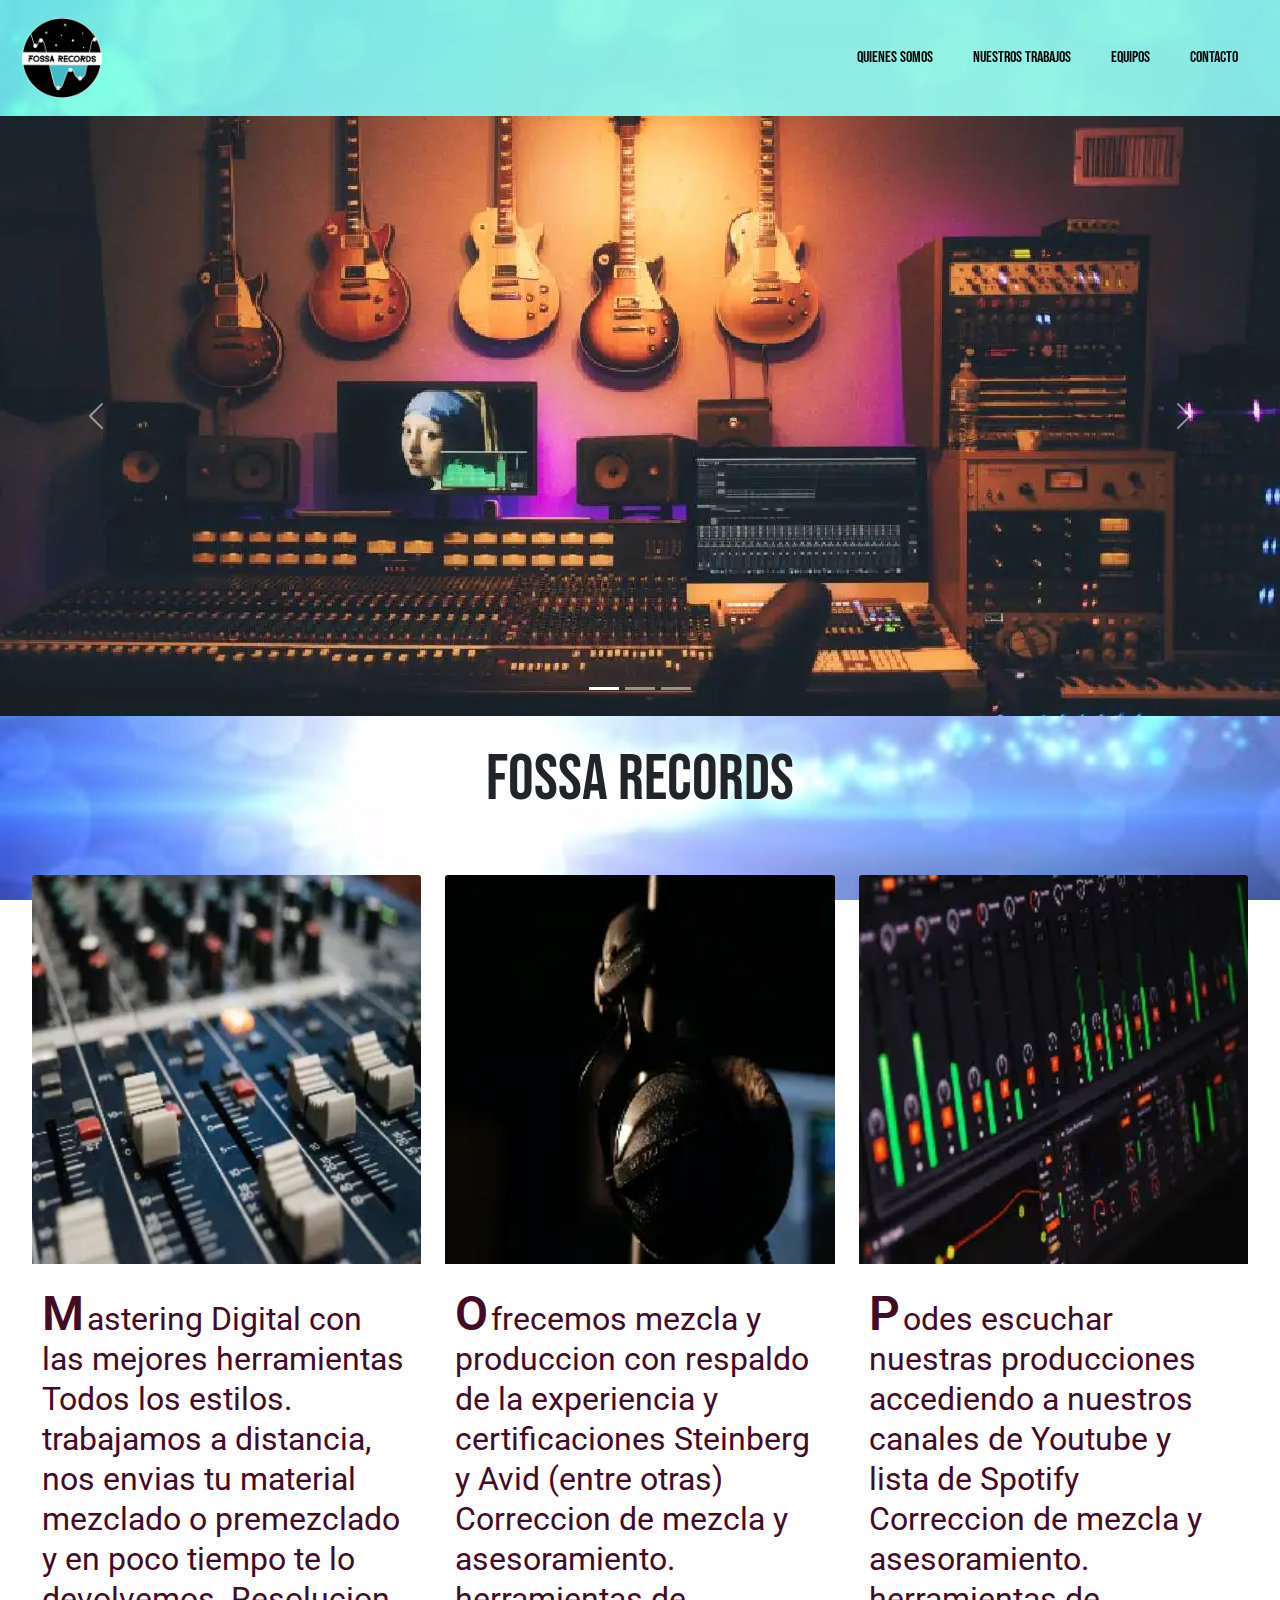
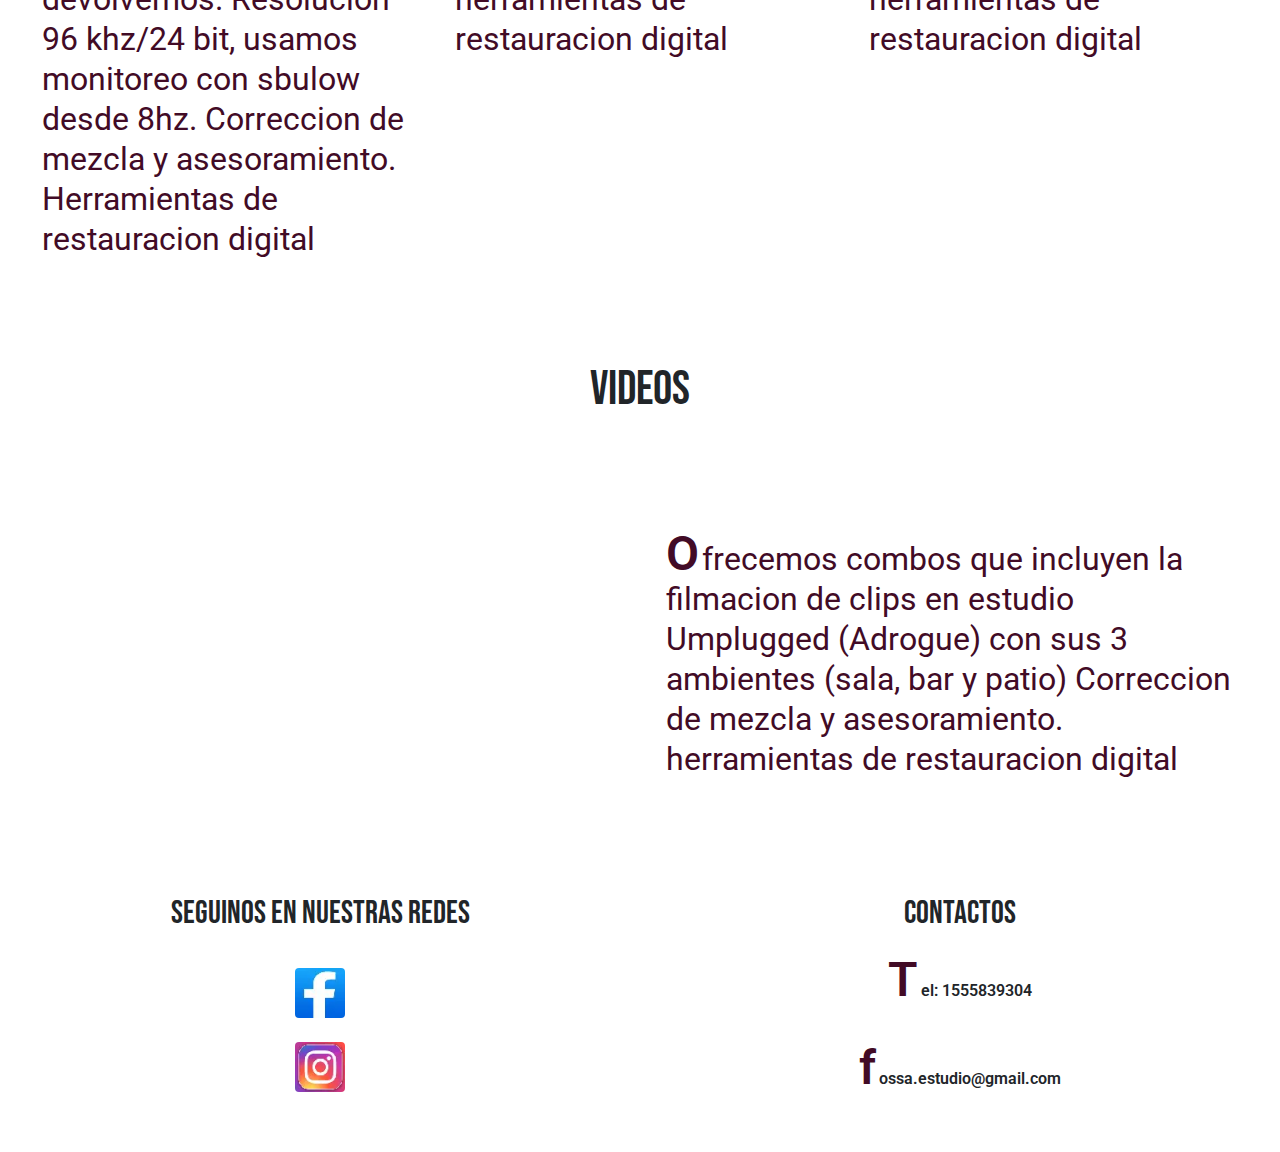
<file: index.html>
<!doctype html>
    <html lang="en">
      <head>
        <!-- Required meta tags -->
        <meta charset="utf-8">
        <meta name="viewport" content="width=device-width, initial-scale=1">
        <title> FOSSA RECORDS estudio de masterizacion mezcla y producciones</title>
        <meta name="description" content="estudio de masterizacion mezcla, producciones y grabacion profesional. Trabajamos procesos de doblajes, overdubbing y locuciones para todo tipo de piezas audiovisuales ">
        <!-- Bootstrap CSS -->
        <link href="css/bootstrap.min.css" rel="stylesheet" >

        <!-- mi css -->
        <link rel="stylesheet" href="estilo/estilo.css">
        
      </head>
      <body id="cuerpo">
               
    <!--inicia nav  -->
    <nav class="navbar navbar-expand-lg  navbar-light sticky-top" id="botonera">
      

        
      <div class="container-fluid">
        <a class="navbar-brand" href="index.html"><img src="img/logo fossa png.png" alt=" fossa records" width="80px"></a>
        <button class="navbar-toggler" type="button" data-bs-toggle="collapse" data-bs-target="#navbarSupportedContent" aria-controls="navbarSupportedContent" aria-expanded="false" aria-label="Toggle navigation">
          <span class="navbar-toggler-icon"></span>
        </button>
        <div class="collapse navbar-collapse" id="navbarSupportedContent">
          <ul class="navbar-nav ms-auto mb-2 mb-lg-0">
            <li class="nav-item">
              <a class="nav-link " aria-current="page" href="quienes somos.html">Quienes Somos</a>
            </li>
            <li class="nav-item">
              <a class="nav-link " href="Nuestros Trabajos.html">Nuestros Trabajos</a>
            </li>
           <li class="nav-item">
                <a class="nav-link " href="equipos.HTML">Equipos</a>
              </li>
                  
                              
            </li>
            <li class="nav-item">
              <a class="nav-link " href="CONTACTO.HTML">Contacto</a>
            </li>
          </ul>
                  
        </div>
      </div>
    </nav>
      <!--ends nav  --> 

      <!-- inicio slider -->
      <div id="carouselExampleIndicators" class="carousel slide" data-bs-ride="carousel">
        <div class="carousel-indicators">
          <button type="button" data-bs-target="#carouselExampleIndicators" data-bs-slide-to="0" class="active" aria-current="true" aria-label="Slide 1"></button>
          <button type="button" data-bs-target="#carouselExampleIndicators" data-bs-slide-to="1" aria-label="Slide 2"></button>
          <button type="button" data-bs-target="#carouselExampleIndicators" data-bs-slide-to="2" aria-label="Slide 3"></button>
        </div>

        <div class="carousel-inner">
          <div class="carousel-item active">
            <img src="img/FOSSARECORDS ESTUDIO DE GRABACION 1.webp" class="d-block w-100" alt="FOSSA RECORDS">
          </div>

          <div class="carousel-item">
            <img src="img/FOSSARECORDS ESTUDIO DE GRABACION 2.webp" class="d-block w-100" alt="FOSSA RECORDS">
          </div>

          <div class="carousel-item">
            <img src="img/FOSSARECORDS ESUDIO DE GRABACION 4.webp" class="d-block w-100" alt="FOSSA RECORDS">
          </div>
        </div>

        <button class="carousel-control-prev" type="button" data-bs-target="#carouselExampleIndicators" data-bs-slide="prev">
          <span class="carousel-control-prev-icon" aria-hidden="true"></span>
          <span class="visually-hidden">Previous</span>
        </button>
        <button class="carousel-control-next" type="button" data-bs-target="#carouselExampleIndicators" data-bs-slide="next">
          <span class="carousel-control-next-icon" aria-hidden="true"></span>
          <span class="visually-hidden">Next</span>
          
        </button>
      </div>
     <!-- fin slider -->

     <!--inicio main-->
      <main class="py-3 "> 
        
        <section id="selector1">
          <h1 class="text-center">FOSSA RECORDS</h1>
            <div class="container-fluid py-3 "> 
                  
              <div class="row ">
                <article class="col-sm-12 col-md-6 col-lg-4  pb-3">
                  <img src="img/ecualizador 1.webp" class="card-img-top" alt="FOSSA RECORDS" class=" rounded float-start w-100">
                  
                  <p class="texto-cuerpo textLg card-text">Mastering Digital con las mejores herramientas
                    Todos los estilos. trabajamos a distancia, nos envias tu material mezclado o premezclado y en poco tiempo te lo devolvemos.
                    Resolucion 96 khz/24 bit, usamos monitoreo con sbulow desde 8hz.
                    Correccion de mezcla y asesoramiento. Herramientas de restauracion digital
                  </p>
                
                   </article>
                   <!--ends box 1  -->

                   <article class="col-sm-12 col-md-6 col-lg-4 pb-3">
                    <img src="img/AURICULAR.webp" class="card-img-top" alt="FOSSA RECORDS" class=" rounded float-start w-100">
                    <p class="texto-cuerpo textLg card-text">Ofrecemos mezcla y produccion con respaldo de la experiencia y certificaciones Steinberg y Avid (entre otras)             Correccion de mezcla y asesoramiento. herramientas de restauracion digital
                    </p>
                     </article>

                    <!--ends box 2  -->
                     <article class="col-sm-12 col-md-6 col-lg-4 pb-3">
                      <img src="img/ECUALIZADOR 2.webp" class="card-img-top" alt="FOSSA RECORDS" class=" rounded float-start w-100">
                      <p class="texto-cuerpo textLg card-text">Podes escuchar nuestras producciones accediendo a nuestros canales de Youtube y lista de Spotify                        Correccion de mezcla y asesoramiento. herramientas de restauracion digital
                      </p>
                       </article>

                       <!--ends box 3  -->
                      
               </div>  <!--ends row   -->
               </div>   <!-- ends container--> 
        </section>
                                       
           
    
    
    <h2 class="text-center textXl">Videos</h2>
    <main class="py-3"> 
        
      <section id="selector1">
        
          <div class="container-fluid"> 
                
            <div class="row">
              <article class="col-sm-12 col-md-6 col-lg-6 px-3 ">
                <iframe class=" w-100  img-fluid rounded-start" src="https://www.youtube.com/embed/dCFnFGUjW3A" title="YouTube video player" frameborder="0" allow="accelerometer; autoplay; clipboard-write; encrypted-media; gyroscope; picture-in-picture" allowfullscreen></iframe>
              </article>
              <!--ends box 4  --> 
                   
              <article class="col-sm-12 col-md-6 col-lg-6 px-3 ">
                <p class=" texto-cuerpo textLg card-text">Ofrecemos combos que incluyen la filmacion de clips en estudio Umplugged (Adrogue) con sus 3 ambientes (sala, bar y patio)          Correccion de mezcla y asesoramiento. herramientas de restauracion digital
                </p>
              </article>
              <!--ends box 5  -->
            </div> <!--ends row   -->
          </div> <!-- ends container--> 
      </section>
     </main>
    
    <!--cierra main  -->
    <!--inicia footer-->
    <footer id="pie">
      <div class="container-fluid"> 
                
        <div class="row">
          <article class="col-sm-12 col-md-6 col-lg-6 pb-3 ">
           <h3 class="text-center">Seguinos en Nuestras Redes</h3>
          <a  href="https://facebook.com" target="_blank">
            <img src="img/FACEBOOK.webp" class="rounded mx-auto d-block"alt="Seguinos en facebook">
          </a>

          <a  href="https://instagram.com" target="_blank">
            <img src="img/INSTAGRAM.webp" class="rounded mx-auto d-block" alt="Seguinos en instagram">
          </a>

        </article>
      <!--ends box 6  -->  
                       
        <article class="col-sm-12 col-md-6 col-lg-6 pb-3">
           <h3 class="text-center">Contactos</h3>
           <p class="text-center texto-pie"> Tel: 1555839304</p>

          <p class="text-center texto-pie">fossa.estudio@gmail.com</p>
              
           
        </article>
      <!--ends box 7  -->
      </div>
    </div>
    </footer>
   
  
    
        <!-- Option 1: Bootstrap Bundle with Popper -->
        <script src="js/bootstrap.min.js"> </script>
  </body>
</html>
</file>
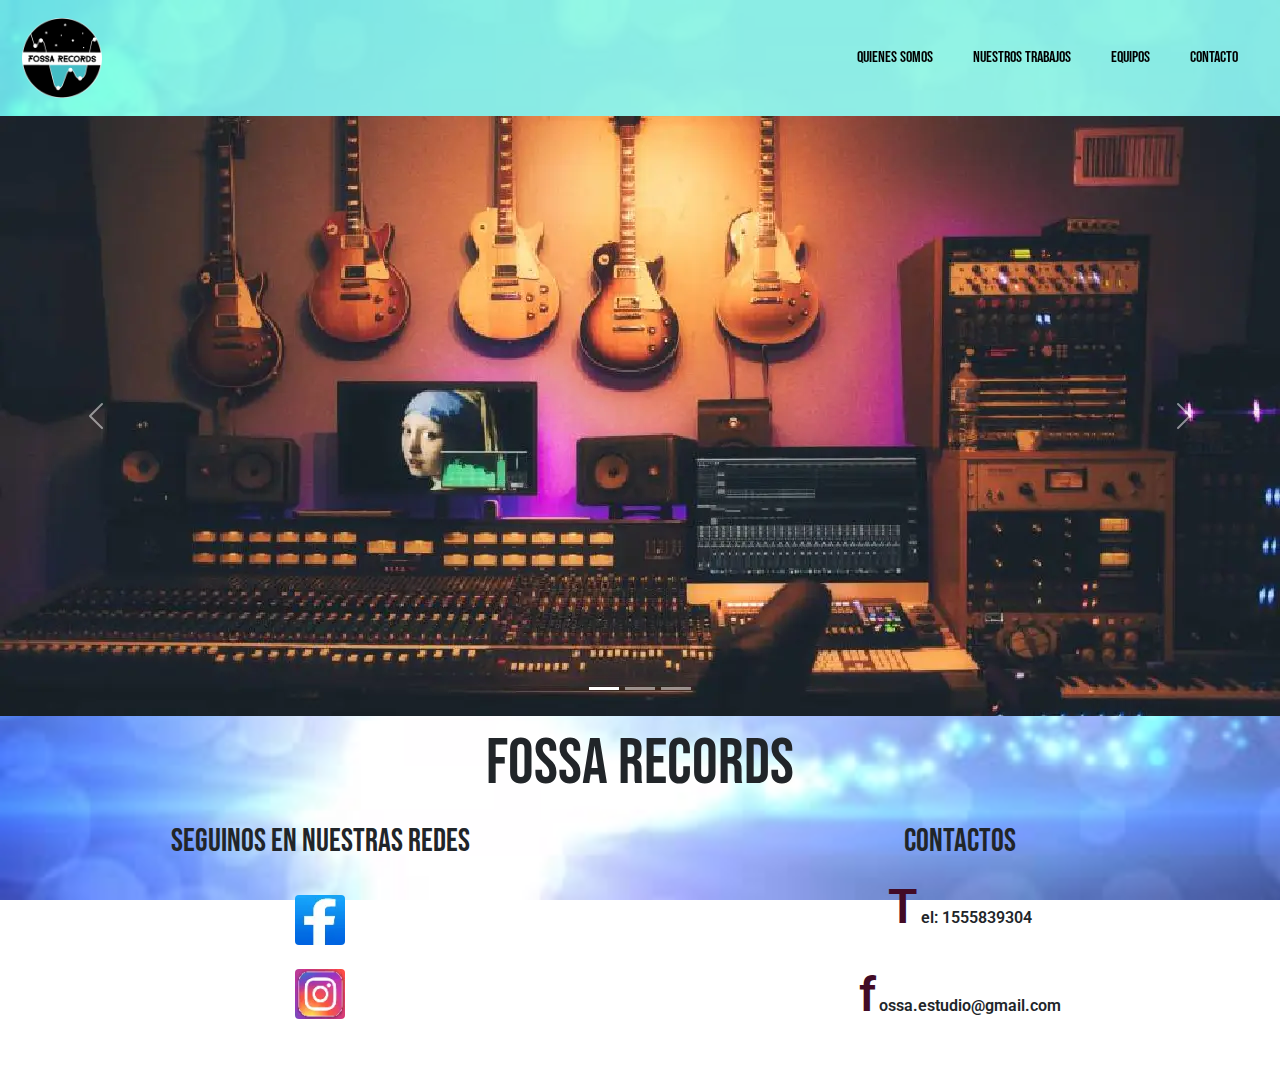
<file: Contacto.html>
<!doctype html>
<html lang="en">
  <head>
    <!-- Required meta tags -->
    <meta charset="utf-8">
    <meta name="viewport" content="width=device-width, initial-scale=1">
    <title> FOSSA RECORDS estudio de masterizacion mezcla y producciones redes sociales telefono de contacto</title>
    <meta name="description" content="estudio de masterizacion mezcla, producciones y grabacion profesional, trabajamos de manera local y remota.Estamos ubicados de zona sur del gran Buenos Aires">
    <!-- Bootstrap CSS -->
    <link href="css/bootstrap.min.css" rel="stylesheet" >

    <!-- mi css -->
    <link rel="stylesheet" href="estilo/estilo.css">
    
  </head>
  <body id="cuerpo">
           
<!--inicia nav  -->
<nav class="navbar navbar-expand-lg  navbar-light sticky-top" id="botonera">
  

    
  <div class="container-fluid">
    <a class="navbar-brand" href="index.html"><img src="img/logo fossa png.png" alt="" width="80px"></a>
    <button class="navbar-toggler" type="button" data-bs-toggle="collapse" data-bs-target="#navbarSupportedContent" aria-controls="navbarSupportedContent" aria-expanded="false" aria-label="Toggle navigation">
      <span class="navbar-toggler-icon"></span>
    </button>
    <div class="collapse navbar-collapse" id="navbarSupportedContent">
      <ul class="navbar-nav ms-auto mb-2 mb-lg-0">
        <li class="nav-item">
          <a class="nav-link" aria-current="page" href="quienes somos.html">Quienes Somos</a>
        </li>
        <li class="nav-item">
          <a class="nav-link" href="Nuestros Trabajos.html">Nuestros Trabajos</a>
        </li>
        <li class="nav-item ">
            <a class="nav-link" href="equipos.html">Equipos</a>
                          
        </li>
        <li class="nav-item">
          <a class="nav-link" href="contacto.HTML">Contacto</a>
        </li>
      </ul>
              
    </div>
  </div>
</nav>
  <!--ends nav  --> 

  <!-- inicio slider -->
  <div id="carouselExampleIndicators" class="carousel slide" data-bs-ride="carousel">
    <div class="carousel-indicators">
      <button type="button" data-bs-target="#carouselExampleIndicators" data-bs-slide-to="0" class="active" aria-current="true" aria-label="Slide 1"></button>
      <button type="button" data-bs-target="#carouselExampleIndicators" data-bs-slide-to="1" aria-label="Slide 2"></button>
      <button type="button" data-bs-target="#carouselExampleIndicators" data-bs-slide-to="2" aria-label="Slide 3"></button>
    </div>

    <div class="carousel-inner">
      <div class="carousel-item active">
        <img src="img/FOSSARECORDS ESTUDIO DE GRABACION 1.webp" class="d-block w-100" alt="FOSSA RECORDS">
      </div>

      <div class="carousel-item">
        <img src="img/FOSSARECORDS ESTUDIO DE GRABACION 2.webp" class="d-block w-100" alt="FOSSA RECORDS">
      </div>

      <div class="carousel-item">
        <img src="img/FOSSARECORDS ESUDIO DE GRABACION 4.webp" class="d-block w-100" alt="FOSSA RECORDS">
      </div>
    </div>

    <button class="carousel-control-prev" type="button" data-bs-target="#carouselExampleIndicators" data-bs-slide="prev">
      <span class="carousel-control-prev-icon" aria-hidden="true"></span>
      <span class="visually-hidden">Previous</span>
    </button>
    <button class="carousel-control-next" type="button" data-bs-target="#carouselExampleIndicators" data-bs-slide="next">
      <span class="carousel-control-next-icon" aria-hidden="true"></span>
      <span class="visually-hidden">Next</span>
      
    </button>
  </div>
 <!-- fin slider -->


    
<!-- inicia contenido principal -->
<section id="selector1">
  <h1 class="text-center">FOSSA RECORDS</h1>
</section>
<!--inicia footer-->
<footer id="pie">
    <div class="container-fluid"> 
              
      <div class="row">
        <article class="col-sm-12 col-md-6 col-lg-6 pb-3 ">
         <h3 class="text-center">Seguinos en Nuestras Redes</h3>
        <a  href="https://facebook.com" target="_blank">
          <img src="img/FACEBOOK.webp" class="  rounded mx-auto d-block"alt="Seguinos en facebook">
        </a>

        <a  href="error 404.html" target="_blank">
          <img src="img/INSTAGRAM.webp" class="  rounded mx-auto d-block" alt="Seguinos en instagram">
        </a>

      </article>
    <!--ends box 6  -->  
                     
      <article class="col-sm-12 col-md-6 col-lg-6 pb-3">
        
         <h3 class="text-center">Contactos</h3>
         <p class="text-center texto-pie"> Tel: 1555839304</p>

         <p class="text-center texto-pie">fossa.estudio@gmail.com</p>
           
         
      </article>
    <!--ends box 7  -->
    </div>
  </div>
  </footer>
 
  
      <!-- Option 1: Bootstrap Bundle with Popper -->
      <script src="js/bootstrap.min.js"> </script>
</body>
</html>
</file>
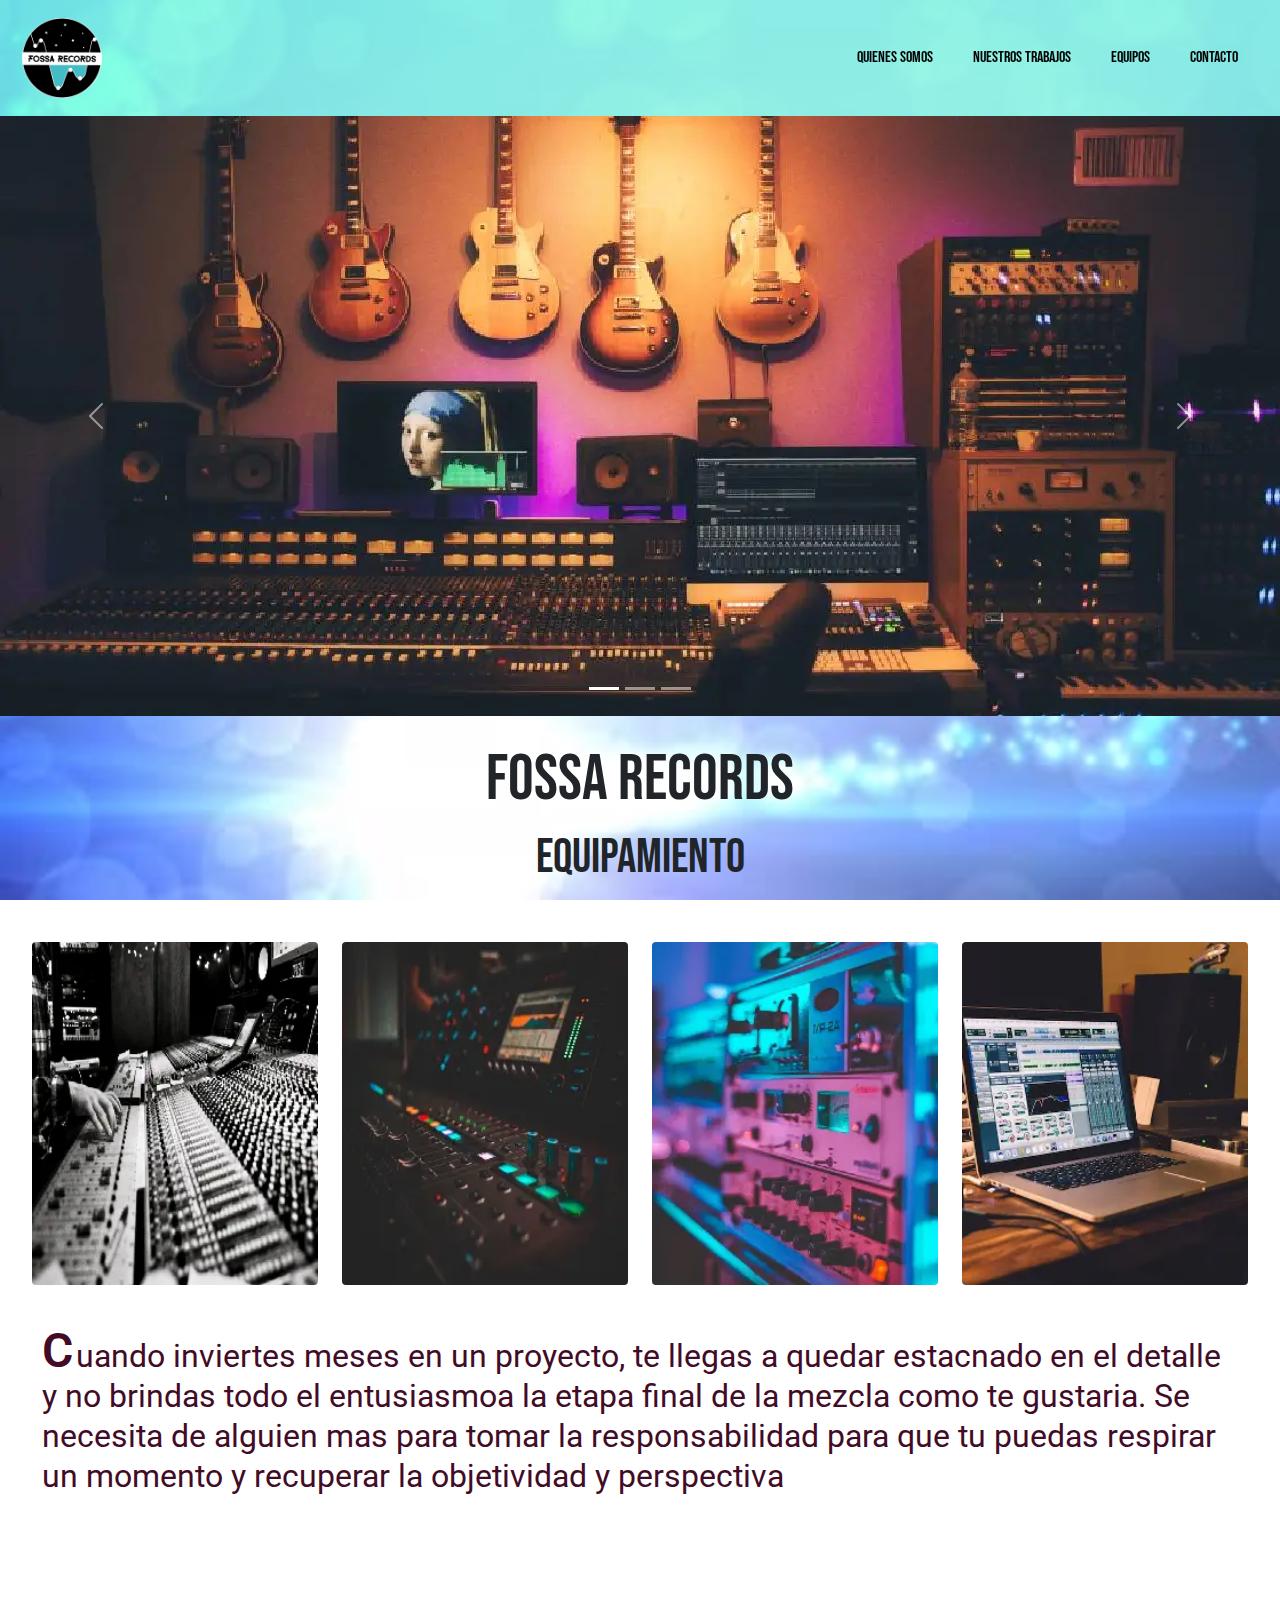
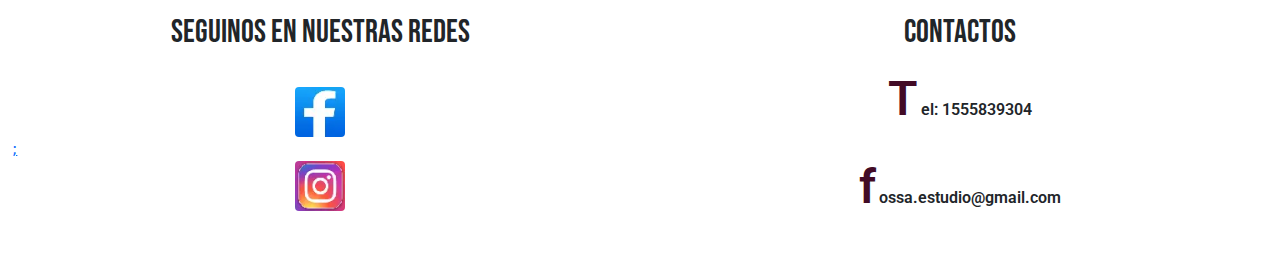
<file: Equipos.html>
<!doctype html>
    <html lang="en">
      <head>
        <!-- Required meta tags -->
        <meta charset="utf-8">
        <meta name="viewport" content="width=device-width, initial-scale=1">
        <title> FOSSA RECORDS estudio de masterizacion mezcla y producciones</title>
        <meta name="description" content="estudio de masterizacion mezcla, producciones y grabacion profesional. Contamos con los mejores equipos para que tus producciones lleguen a un nivel excelente">
        <!-- Bootstrap CSS -->
        <link href="css/bootstrap.min.css" rel="stylesheet" >

        <!-- mi css -->
        <link rel="stylesheet" href="estilo/estilo.css">
        
      </head>
      <body id="cuerpo">
               
    <!--inicia nav  -->
    <nav class="navbar navbar-expand-lg  navbar-light sticky-top" id="botonera">
      

        
      <div class="container-fluid">
        <a class="navbar-brand" href="index.html"><img src="img/logo fossa png.png" alt=" fossa records" width="80px"></a>
        <button class="navbar-toggler" type="button" data-bs-toggle="collapse" data-bs-target="#navbarSupportedContent" aria-controls="navbarSupportedContent" aria-expanded="false" aria-label="Toggle navigation">
          <span class="navbar-toggler-icon"></span>
        </button>
        <div class="collapse navbar-collapse" id="navbarSupportedContent">
          <ul class="navbar-nav ms-auto mb-2 mb-lg-0">
            <li class="nav-item">
              <a class="nav-link " aria-current="page" href="quienes somos.html">Quienes Somos</a>
            </li>
            <li class="nav-item">
              <a class="nav-link " href="Nuestros Trabajos.html">Nuestros Trabajos</a>
            </li>
           <li class="nav-item">
                <a class="nav-link " href="equipos.HTML">Equipos</a>
              </li>
                  
                              
            </li>
            <li class="nav-item">
              <a class="nav-link " href="CONTACTO.HTML">Contacto</a>
            </li>
          </ul>
                  
        </div>
      </div>
    </nav>
      <!--ends nav  --> 

      <!-- inicio slider -->
      <div id="carouselExampleIndicators" class="carousel slide" data-bs-ride="carousel">
        <div class="carousel-indicators">
          <button type="button" data-bs-target="#carouselExampleIndicators" data-bs-slide-to="0" class="active" aria-current="true" aria-label="Slide 1"></button>
          <button type="button" data-bs-target="#carouselExampleIndicators" data-bs-slide-to="1" aria-label="Slide 2"></button>
          <button type="button" data-bs-target="#carouselExampleIndicators" data-bs-slide-to="2" aria-label="Slide 3"></button>
        </div>

        <div class="carousel-inner">
          <div class="carousel-item active">
            <img src="img/FOSSARECORDS ESTUDIO DE GRABACION 1.webp" class="  d-block w-100" alt="FOSSA RECORDS">
          </div>

          <div class="carousel-item">
            <img src="img/FOSSARECORDS ESTUDIO DE GRABACION 2.webp" class="  d-block w-100" alt="FOSSA RECORDS">
          </div>

          <div class="carousel-item">
            <img src="img/FOSSARECORDS ESUDIO DE GRABACION 4.webp" class="d-block w-100" alt="FOSSA RECORDS">
          </div>
        </div>

        <button class="carousel-control-prev" type="button" data-bs-target="#carouselExampleIndicators" data-bs-slide="prev">
          <span class="carousel-control-prev-icon" aria-hidden="true"></span>
          <span class="visually-hidden">Previous</span>
        </button>
        <button class="carousel-control-next" type="button" data-bs-target="#carouselExampleIndicators" data-bs-slide="next">
          <span class="carousel-control-next-icon" aria-hidden="true"></span>
          <span class="visually-hidden">Next</span>
          
        </button>
      </div>
     <!-- fin slider -->

     <!--inicio main-->
      <main class="py-3"> 
        
        <section id="selector1">
          <h1 class="text-center">FOSSA RECORDS</h1>
          <h2 class="text-center">Equipamiento</h2>
            <div class="container-fluid py-3 "> 
                  
              <div class="row ">
                <article class="col-sm-12 col-md-6 col-lg-3  pb-3">
                  <img src="img/masterizacion.webp" alt="FOSSA RECORDS" class=" rounded float-start w-100">
                </article>                  
                   <!--ends box 1  --> 

                   <article class="col-sm-12 col-md-6 col-lg-3 pb-3">
                    <img src="img/consola de grabación.webp" alt="FOSSA RECORDS" class=" rounded float-start w-100">
                    
                   </article>

                    <!--ends box 2  -->
                     <article class="col-sm-12 col-md-6 col-lg-3 pb-3">
                      <img src="img/equipos de audio.webp" alt="FOSSA RECORDS" class=" rounded float-start w-100">
                     </article>
                    <!--ends box 3  -->
                       <article class="col-sm-12 col-md-6 col-lg-3 pb-3">
                        <img src="img/trabajando en sonido.webp" alt="FOSSA RECORDS" class=" rounded float-start w-100">
                      </article>   
                     <!--ends box 4  -->
                     <article class="col-sm-12 col-md-12 col-lg-12 pb-3"> 
                     <p class="texto-cuerpo textLg">Cuando inviertes meses en un proyecto, te llegas a quedar estacnado en el detalle y no brindas todo el entusiasmoa la etapa final de la mezcla como te gustaria. Se necesita de alguien mas para tomar la responsabilidad para que tu puedas respirar un momento y recuperar la objetividad y perspectiva</p> 
                     <!--ends box 5  -->
                       
      </main>                                 
         
    
       
    <!--cierra main  -->
    <!--inicia footer-->
    <footer id="pie">
      <div class="container-fluid"> 
                
        <div class="row">
          <article class="col-sm-12 col-md-6 col-lg-6 pb-3 ">
           <h3 class="text-center">Seguinos en Nuestras Redes</h3>
          <a  href="https://facebook.com" target="_blank">
          
            <img src="img/FACEBOOK.webp" class="rounded mx-auto d-block"alt="Seguinos en facebook">;
             

          <a  href="https://instagram.com" target="_blank">
            <img src="img/INSTAGRAM.webp" class="rounded mx-auto d-block" alt="Seguinos en instagram">
          </a>

        </article>
      <!--ends box 6  -->  
                       
        <article class="col-sm-12 col-md-6 col-lg-6 pb-3">
           <h3 class="text-center">Contactos</h3>
           <p class="text-center texto-pie"> Tel: 1555839304</p>

           <p class="text-center texto-pie">fossa.estudio@gmail.com
          </p>     
           
        </article>
      <!--ends box 7  -->
      </div>
    </div>
    </footer>
   
  
    
        <!-- Option 1: Bootstrap Bundle with Popper -->
        <script src="js/bootstrap.min.js"> </script>
  </body>
</html>
</file>
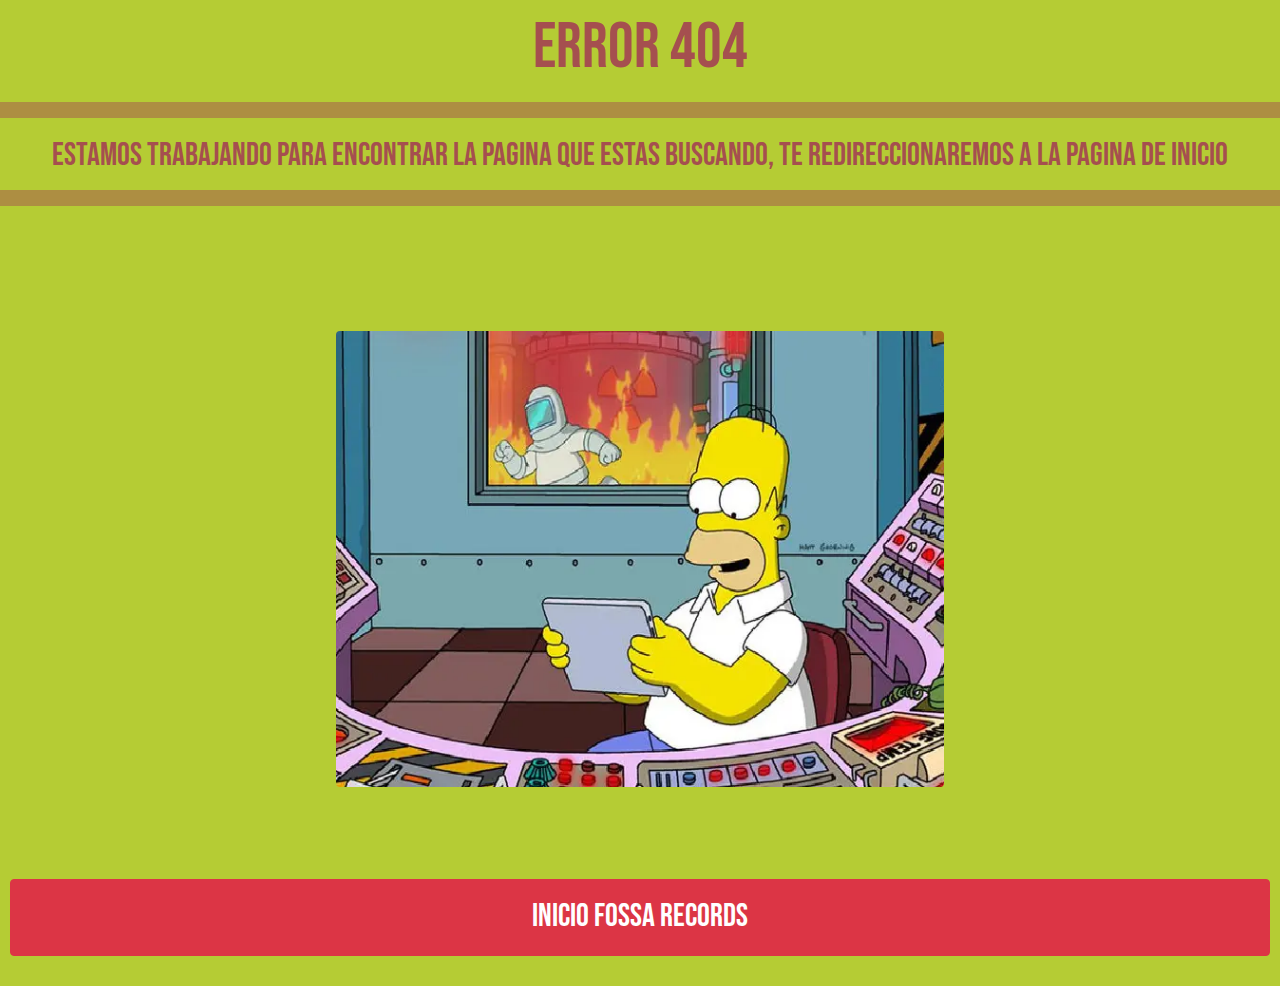
<file: error 404.html>
<!doctype html>
<html lang="en">
  <head>
    <!-- Required meta tags -->
    <meta charset="utf-8">
    <meta name="viewport" content="width=device-width, initial-scale=1">
    <title> FOSSA RECORDS estudio de masterizacion mezcla y producciones </title>
    <meta name="description" content="estudio de masterizacion mezcla, producciones y grabacion profesional, pagina de error 404">
    <!-- Bootstrap CSS -->
    <link href="css/bootstrap.min.css" rel="stylesheet" >

    <!-- mi css -->
    <link rel="stylesheet" href="estilo/estilo.css">
    
  </head>


  <body id="cuerpo_error">
    <section id="selector1">
      
      <h1 class="text-center ">Error 404</h1>
        <p class="placeholder-glow">
          <span class="placeholder col-12"></span>
        </p>
        
      <h3 class="text-center"> Estamos trabajando para encontrar la pagina que estas buscando, te redireccionaremos  a la pagina de inicio </h3>
      <p class="placeholder-wave">
        <span class="placeholder col-12"></span>
      </p>  
      <div class="text-center">
        
      </div>    
    <div class="container-fluid py-3 "> 

                  
        <div class="row ">
          <article class="col-sm-12 col-md-12 col-lg-12  pb-3">
            
            
            <img src="img/error404_fossa_records.webp" alt="FOSSA RECORDS" class="  rounded mx-auto d-block  w-50"> 
          </article>
         
        </div>
        
        
       
    
    </div>
    <div class="text-center">
      <a
       type="button" class="btn btn-outline-danger nav-link active"  aria-current="page" href="index.html"><h3>INICIO FOSSA RECORDS</h3>
      
    </a>  
    
    </div>
    </section>

      <!-- Option 1: Bootstrap Bundle with Popper -->
      <script src="js/bootstrap.min.js"> </script>
</body>
</html>
</file>
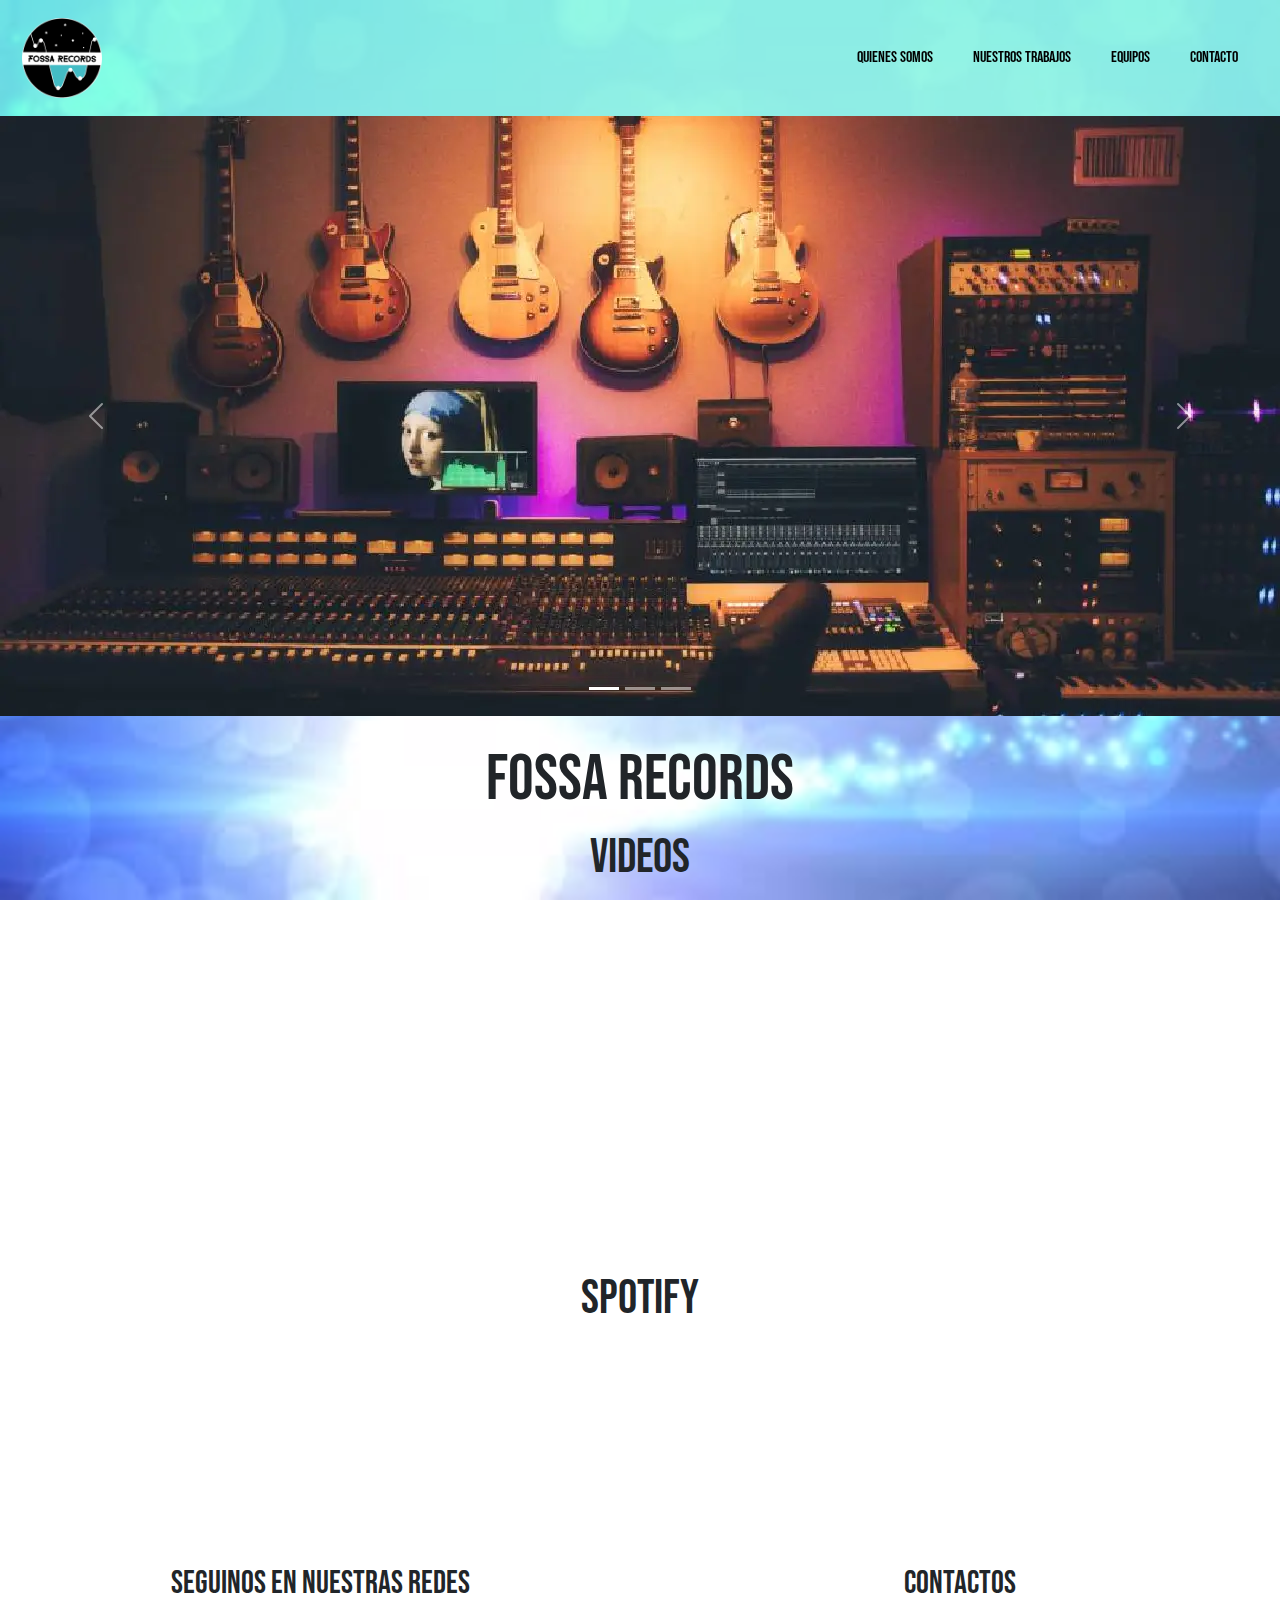
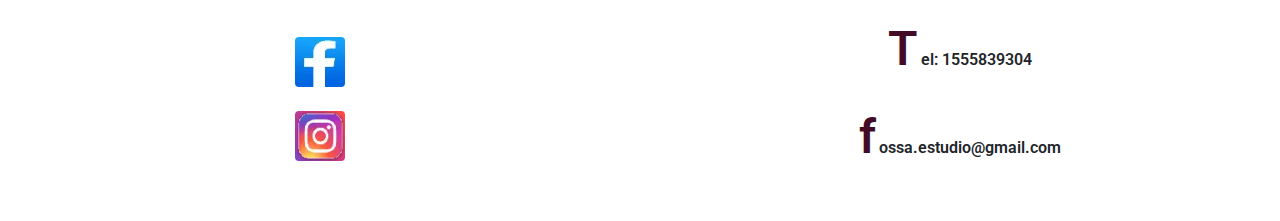
<file: Nuestros Trabajos.html>
<!doctype html>
    <html lang="en">
      <head>
        <!-- Required meta tags -->
        <meta charset="utf-8">
        <meta name="viewport" content="width=device-width, initial-scale=1">
        <title> FOSSA RECORDS estudio de masterizacion mezcla y producciones, algunos de nuestros trabajos en youtube</title>
        <meta name="description" content="Trabajamos procesos de doblajes, overdubbing y locuciones para todo tipo de piezas audiovisuales desde cine, garbaciones de podcast videos explicativos, clips institucionales y otros">
        <!-- Bootstrap CSS -->
        <link href="css/bootstrap.min.css" rel="stylesheet" >

        <!-- mi css -->
        <link rel="stylesheet" href="estilo/estilo.css">
        
      </head>
      <body id="cuerpo">
                   
    <!--inicia nav  -->
    <nav class="navbar navbar-expand-lg  navbar-light sticky-top" id="botonera">
      

        
      <div class="container-fluid">
        <a class="navbar-brand" href="index.html"><img src="img/logo fossa png.png" alt="logo de heath couch" width=80px></a>
        <button class="navbar-toggler" type="button" data-bs-toggle="collapse" data-bs-target="#navbarSupportedContent" aria-controls="navbarSupportedContent" aria-expanded="false" aria-label="Toggle navigation">
          <span class="navbar-toggler-icon"></span>
        </button>
        <div class="collapse navbar-collapse" id="navbarSupportedContent">
          <ul class="navbar-nav ms-auto mb-2 mb-lg-0">
            <li class="nav-item">
              <a class="nav-link" aria-current="page" href="quienes somos.html">Quienes Somos</a>
            </li>
            <li class="nav-item">
              <a class="nav-link" href="Nuestros Trabajos.html">Nuestros Trabajos</a>
            </li>
            <li class="nav-item ">
                <a class="nav-link" href="equipos.html">Equipos</a>
                              
            </li>
            <li class="nav-item">
              <a class="nav-link" href="contacto.html">Contacto</a>
            </li>
            </li>
          </ul>
          
          
          
        </div>
      </div>
    </nav>
      <!--ends nav  --> 
        <!-- inicio slider -->
        <div id="carouselExampleIndicators" class="carousel slide" data-bs-ride="carousel">
            <div class="carousel-indicators">
              <button type="button" data-bs-target="#carouselExampleIndicators" data-bs-slide-to="0" class="active" aria-current="true" aria-label="Slide 1"></button>
              <button type="button" data-bs-target="#carouselExampleIndicators" data-bs-slide-to="1" aria-label="Slide 2"></button>
              <button type="button" data-bs-target="#carouselExampleIndicators" data-bs-slide-to="2" aria-label="Slide 3"></button>
            </div>
    
            <div class="carousel-inner">
              <div class="carousel-item active">
                <img src="img/FOSSARECORDS ESTUDIO DE GRABACION 1.webp" class="d-block w-100" alt="FOSSA RECORDS">
              </div>
    
              <div class="carousel-item">
                <img src="img/FOSSARECORDS ESTUDIO DE GRABACION 2.webp" class="d-block w-100" alt="FOSSA RECORDS">
              </div>
    
              <div class="carousel-item">
                <img src="img/FOSSARECORDS ESUDIO DE GRABACION 4.webp" class="d-block w-100" alt="FOSSA RECORDS">
              </div>
            </div>
    
            <button class="carousel-control-prev" type="button" data-bs-target="#carouselExampleIndicators" data-bs-slide="prev">
              <span class="carousel-control-prev-icon" aria-hidden="true"></span>
              <span class="visually-hidden">Previous</span>
            </button>
            <button class="carousel-control-next" type="button" data-bs-target="#carouselExampleIndicators" data-bs-slide="next">
              <span class="carousel-control-next-icon" aria-hidden="true"></span>
              <span class="visually-hidden">Next</span>
              
            </button>
          </div>
         <!-- fin slider -->

         
    <main class="py-3"> 
      <section id="selector1">
        <h1 class="text-center">FOSSA RECORDS</h1>
            
      
        <h2 class="text-center">Videos</h2>
          <div class="container-fluid"> 
                
            <div class="row">
              <article class="col-sm-6 col-md-6 col-lg-4 px-3">
                <iframe class="w-100" src="https://www.youtube.com/embed/c6n1iQ7mwxo" title="YouTube video player" frameborder="0" allow="accelerometer; autoplay; clipboard-write; encrypted-media; gyroscope; picture-in-picture" allowfullscreen></iframe>
              </article>
              <!--ends box 1  -->

              <article class="col-sm-6 col-md-6 col-lg-4 px-3">
                <iframe class="w-100" src="https://www.youtube.com/embed/zvpJiocmSfs" title="YouTube video player" frameborder="0" allow="accelerometer; autoplay; clipboard-write; encrypted-media; gyroscope; picture-in-picture" allowfullscreen></iframe>
              </article>
              <!--ends box 2  -->

              <article class="col-sm-6 col-md-6 col-lg-4 px-3">
                <iframe class="w-100" src="https://www.youtube.com/embed/VUaPXYFjhLQ" title="YouTube video player" frameborder="0" allow="accelerometer; autoplay; clipboard-write; encrypted-media; gyroscope; picture-in-picture" allowfullscreen></iframe>
              </article>
              <!--ends box 3  -->

              <article class="col-sm-6 col-md-6 col-lg-4 px-3">
                <iframe class="w-100" src="https://www.youtube.com/embed/IRcGOJfGSsI" title="YouTube video player" frameborder="0" allow="accelerometer; autoplay; clipboard-write; encrypted-media; gyroscope; picture-in-picture" allowfullscreen></iframe>
              </article>
              <!--ends box 4  -->

              <article class="col-sm-6 col-md-6 col-lg-4 px-3">
                <iframe class="w-100" src="https://www.youtube.com/embed/m5YQOE7esfg" title="YouTube video player" frameborder="0" allow="accelerometer; autoplay; clipboard-write; encrypted-media; gyroscope; picture-in-picture" allowfullscreen></iframe>
              </article>
              <!--ends box 5  -->

              <article class="col-sm-6 col-md-6 col-lg-4 px-3">
                <iframe class="w-100" src="https://www.youtube.com/embed/8KO86Rz6QDQ" title="YouTube video player" frameborder="0" allow="accelerometer; autoplay; clipboard-write; encrypted-media; gyroscope; picture-in-picture" allowfullscreen></iframe>
                
              </article>
              <!--ends box 6  -->
           

              
        <h2 class="text-center">Spotify</h2>
          
              
              <article class="col-sm-6 col-md-6 col-lg-6 px-3">
                <iframe style="border-radius:12px" class="w-100" src="https://open.spotify.com/embed/album/5uz8Lu7KwklJMrYSlFGQ6w?utm_source=generator"  frameBorder="0" allowfullscreen="" allow="autoplay; clipboard-write; encrypted-media; fullscreen; picture-in-picture"></iframe> 
              </article>  
                <!--ends box 7  -->

                <article class="col-sm-6 col-md-6 col-lg-6 px-3">
                  <iframe style="border-radius:12px" class="w-100" src="https://open.spotify.com/embed/album/1O5KUQBFPUgtspP2VU5uve?utm_source=generator" frameBorder="0" allowfullscreen="" allow="autoplay; clipboard-write; encrypted-media; fullscreen; picture-in-picture"></iframe>
                  <!--ends box 8  -->
                  
                  
                    <!--ends box 9  -->      
              
            </div>
          </div>
      </section>

              




         <!--inicia footer-->
    <footer id="pie">
        <div class="container-fluid"> 
                  
          <div class="row">
            <article class="col-sm-12 col-md-6 col-lg-6 pb-3">
             <h3 class="text-center">Seguinos en Nuestras Redes</h3>
            <a href="https://facebook.com" target="_blank">
              <img src="img/FACEBOOK.webp" class="rounded mx-auto d-block"alt="Seguinos en facebook">
            </a>
  
            <a href="https://instagram.com" target="_blank">
              <img src="img/INSTAGRAM.webp" class="rounded mx-auto d-block" alt="Seguinos en instagram">
            </a>
  
          </article>
        <!--ends box 6  -->  
                         
          <article class="col-sm-12 col-md-6 col-lg-6 pb-3">
             <h3 class="text-center">Contactos</h3>
             <p class="text-center texto-pie"> Tel: 1555839304</p>
             <p class="text-center texto-pie">fossa.estudio@gmail.com
            </p>     
             
          </article>
        <!--ends box 7  -->
        </div>
      </div>
      </footer>

      
    
        <!-- Option 1: Bootstrap Bundle with Popper -->
        <script src="js/bootstrap.min.js"> </script>
        
    </body>
  </html>
</file>
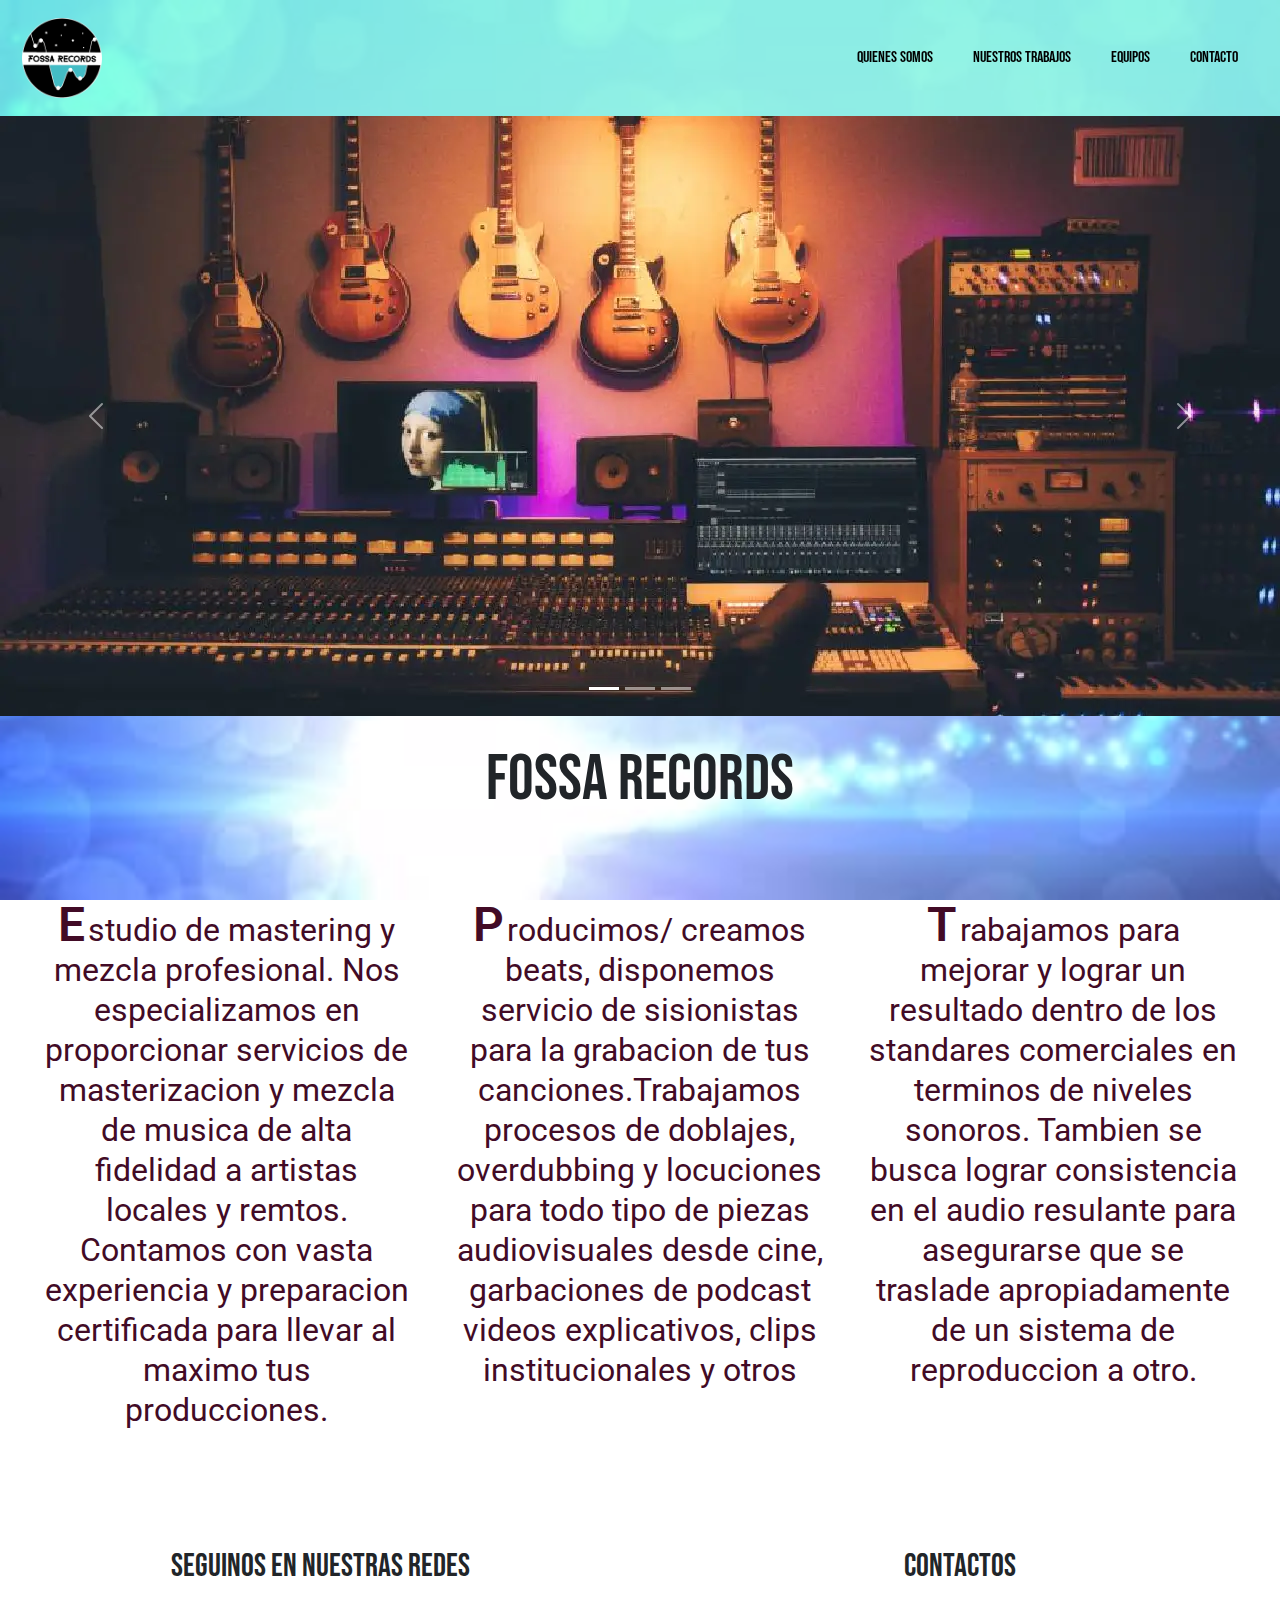
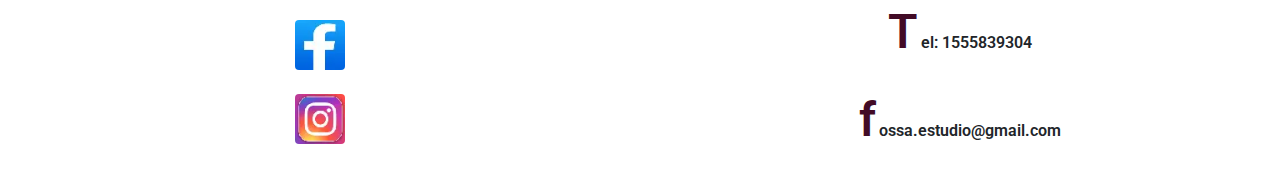
<file: Quienes Somos.html>
<!doctype html>
    <html lang="en">
      <head>
        <!-- Required meta tags -->
        <meta charset="utf-8">
        <meta name="viewport" content="width=device-width, initial-scale=1">
        <title> FOSSA RECORDS estudio de masterizacion mezcla y producciones, a que nos decidamos y como lo hacemos </title>
        <meta name="description" content="Trabajamos para mejorar y lograr un resultado dentro de los standares comerciales en terminos de niveles sonoros, lograr consistencia en el audio resulante para asegurarse que se traslade apropiadamente de un sistema de reproduccion a otro ">
        <!-- Bootstrap CSS -->
        <link href="css/bootstrap.min.css" rel="stylesheet" >

        <!-- mi css -->
        <link rel="stylesheet" href="estilo/estilo.css">
        
      </head>
      <body id="cuerpo"> 
          
        <!--inicia nav  -->
    <nav class="navbar navbar-expand-lg  navbar-light sticky-top" id="botonera">
      

        
        <div class="container-fluid">
          <a class="navbar-brand" href="index.html"><img src="img/logo fossa png.png" alt="" width="80px"></a>
          <button class="navbar-toggler" type="button" data-bs-toggle="collapse" data-bs-target="#navbarSupportedContent" aria-controls="navbarSupportedContent" aria-expanded="false" aria-label="Toggle navigation">
            <span class="navbar-toggler-icon"></span>
          </button>
          <div class="collapse navbar-collapse" id="navbarSupportedContent">
            <ul class="navbar-nav ms-auto mb-2 mb-lg-0">
              <li class="nav-item">
                <a class="nav-link" aria-current="page" href="quienes somos.html">Quienes Somos</a>
              </li>
              <li class="nav-item">
                <a class="nav-link" href="Nuestros Trabajos.html">Nuestros Trabajos</a>
              </li>
              <li class="nav-item ">
                  <a class="nav-link" href="equipos.html">Equipos</a>
                                
              </li>
              <li class="nav-item">
                <a class="nav-link" href="contacto.HTML">Contacto</a>
              </li>
            </ul>
                    
          </div>
        </div>
      </nav>
        <!--ends nav  --> 
  
        <!-- inicio slider -->
        <div id="carouselExampleIndicators" class="carousel slide" data-bs-ride="carousel">
          <div class="carousel-indicators">
            <button type="button" data-bs-target="#carouselExampleIndicators" data-bs-slide-to="0" class="active" aria-current="true" aria-label="Slide 1"></button>
            <button type="button" data-bs-target="#carouselExampleIndicators" data-bs-slide-to="1" aria-label="Slide 2"></button>
            <button type="button" data-bs-target="#carouselExampleIndicators" data-bs-slide-to="2" aria-label="Slide 3"></button>
          </div>
  
          <div class="carousel-inner">
            <div class="carousel-item active">
              <img src="img/FOSSARECORDS ESTUDIO DE GRABACION 1.webp" class="d-block w-100" alt="FOSSA RECORDS">
            </div>
  
            <div class="carousel-item">
              <img src="img/FOSSARECORDS ESTUDIO DE GRABACION 2.webp" class="d-block w-100" alt="FOSSA RECORDS">
            </div>
  
            <div class="carousel-item">
              <img src="img/FOSSARECORDS ESUDIO DE GRABACION 4.webp" class="d-block w-100" alt="FOSSA RECORDS">
            </div>
          </div>
  
          <button class="carousel-control-prev" type="button" data-bs-target="#carouselExampleIndicators" data-bs-slide="prev">
            <span class="carousel-control-prev-icon" aria-hidden="true"></span>
            <span class="visually-hidden">Previous</span>
          </button>
          <button class="carousel-control-next" type="button" data-bs-target="#carouselExampleIndicators" data-bs-slide="next">
            <span class="carousel-control-next-icon" aria-hidden="true"></span>
            <span class="visually-hidden">Next</span>
            
          </button>
        </div>
       <!-- fin slider -->

    
    
<!-- inicia contenido principal -->
<main class="py-3"> 
        
    <section id="selector1">
      <h1 class="text-center">FOSSA RECORDS</h1>
        <div class="container-fluid py-3 "> 
              
        <div class="row ">
    <article class="col-sm-12 col-md-6 col-lg-4  pb-3">
   
        <p class="text-center texto-cuerpo">Estudio de mastering y mezcla profesional.
            Nos especializamos en proporcionar servicios de masterizacion y mezcla de musica de alta fidelidad a artistas locales y remtos. Contamos con vasta experiencia y preparacion certificada para llevar al maximo tus producciones.</p>
    </article>

    <article class="col-sm-12 col-md-6 col-lg-4  pb-3">
        
        
        <p class="text-center texto-cuerpo">Producimos/ creamos beats, disponemos servicio de sisionistas para la grabacion de tus canciones.Trabajamos procesos de doblajes, overdubbing y locuciones para todo tipo de piezas audiovisuales desde cine, garbaciones de podcast videos explicativos, clips institucionales y otros</p>
    </article>

    <article class="col-sm-12 col-md-6 col-lg-4  pb-3">

        <p class="text-center texto-cuerpo">Trabajamos para mejorar y lograr un resultado dentro de los standares comerciales en terminos de niveles sonoros. Tambien se busca lograr consistencia en el audio resulante para asegurarse que se traslade apropiadamente de un sistema de reproduccion a otro.</p>
    </article>
        
        
          </div>
</section>

</main>

<!--cierra main  -->
 <!--inicia footer-->
 <footer id="pie">
    <div class="container-fluid"> 
              
      <div class="row">
        <article class="col-sm-12 col-md-6 col-lg-6 pb-3 ">
         <h3 class="text-center">Seguinos en Nuestras Redes</h3>
        <a  href="https://facebook.com" target="_blank">
          <img src="img/FACEBOOK.webp" class="rounded mx-auto d-block"alt="Seguinos en facebook">
        </a>

        <a  href="https://instagram.com" target="_blank">
          <img src="img/INSTAGRAM.webp" class="rounded mx-auto d-block" alt="Seguinos en instagram">
        </a>

      </article>
    <!--ends box 6  -->  
                     
      <article class="col-sm-12 col-md-6 col-lg-6 pb-3">
         <h3 class="text-center">Contactos</h3>
             
         <p class="text-center texto-pie"> Tel: 1555839304</p>

          <p class="text-center texto-pie">fossa.estudio@gmail.com
         </p> 
      </article>
    <!--ends box 7  -->
    </div>
  </div>
  </footer>
 

  
      <!-- Option 1: Bootstrap Bundle with Popper -->
      <script src="js/bootstrap.min.js"> </script>
</body>
</html>
</file>
<file: estilo/estilo.css>
@import url("https://fonts.googleapis.com/css2?family=Bebas+Neue&family=Roboto:ital,wght@1,300&display=swap");
* {
  padding: 0;
  margin: 0;
}

.bg-negro {
  background-color: #0c090a;
}

.bg-gris {
  background-color: #242223;
}

.texto-pie, .texto-cuerpo {
  font-family: "Roboto", sans-serif;
}

.texto-cuerpo {
  font-weight: 400;
  line-height: 2.5rem;
  color: #420b26;
  font-size: 2rem;
}

h1, h2, h3 {
  font-family: "Bebas Neue", cursive;
  margin: 10px 0;
}

h1 {
  font-size: 4rem;
}

h2 {
  font-size: 3rem;
}

h3 {
  font-size: 2rem;
}

#cuerpo {
  background-image: url(../img/depositphotos_517281962-stock-video-animation-of-spots-of-lights.jpg);
  background-repeat: no-repeat;
  background-size: cover;
  background-attachment: fixed;
}

#botonera {
  background-color: rgba(127, 255, 212, 0.6);
}

#botonera a {
  margin-right: 10px;
  margin-top: 0;
  padding: 10px 10px;
  -webkit-box-sizing: border-box;
          box-sizing: border-box;
}

#botonera ul li {
  list-style: none;
  display: inline-block;
  margin-right: 10px;
  margin-top: 0px;
  -webkit-box-sizing: border-box;
          box-sizing: border-box;
}

#botonera ul li a {
  color: black;
  font-family: "Bebas Neue", cursive;
  text-decoration: none;
  font-size: 1rem;
}

#botonera ul li a:hover {
  color: black;
  font-weight: 600;
}

#cuerpo_error {
  background-color: #b5cc34;
}

#cuerpo_error {
  color: #a54f4f;
  font-family: "Roboto", sans-serif;
  text-decoration: none;
  font-size: 1rem;
}

/* selectores de etiquetas */
#selector1 div {
  width: 100%;
  height: auto;
  overflow: 0;
  margin: auto;
  padding: 30px 10px;
  -webkit-box-sizing: border-box;
          box-sizing: border-box;
}

#selector1 div p {
  width: 100%;
  height: auto;
  overflow: 0;
  margin: auto;
  padding: 30px 10px;
  -webkit-box-sizing: border-box;
          box-sizing: border-box;
}

#pie p {
  text-decoration: none;
  font-size: 1rem;
  font-weight: 600;
}

#pie a {
  width: 10px;
  height: 10px;
  padding: 30px;
}

#pie a img {
  width: 50px;
  font-display: inline-block;
}

/* selectores de clases */
.text-center {
  text-align: center;
}

.text-rigth {
  text-align: right;
}

.text-left {
  text-align: left;
}

/* first letter */
p:first-letter {
  color: #420b26;
  font-size: 3rem;
  font-weight: 600;
  margin-right: 3px;
}
/*# sourceMappingURL=estilo.css.map */
</file>
